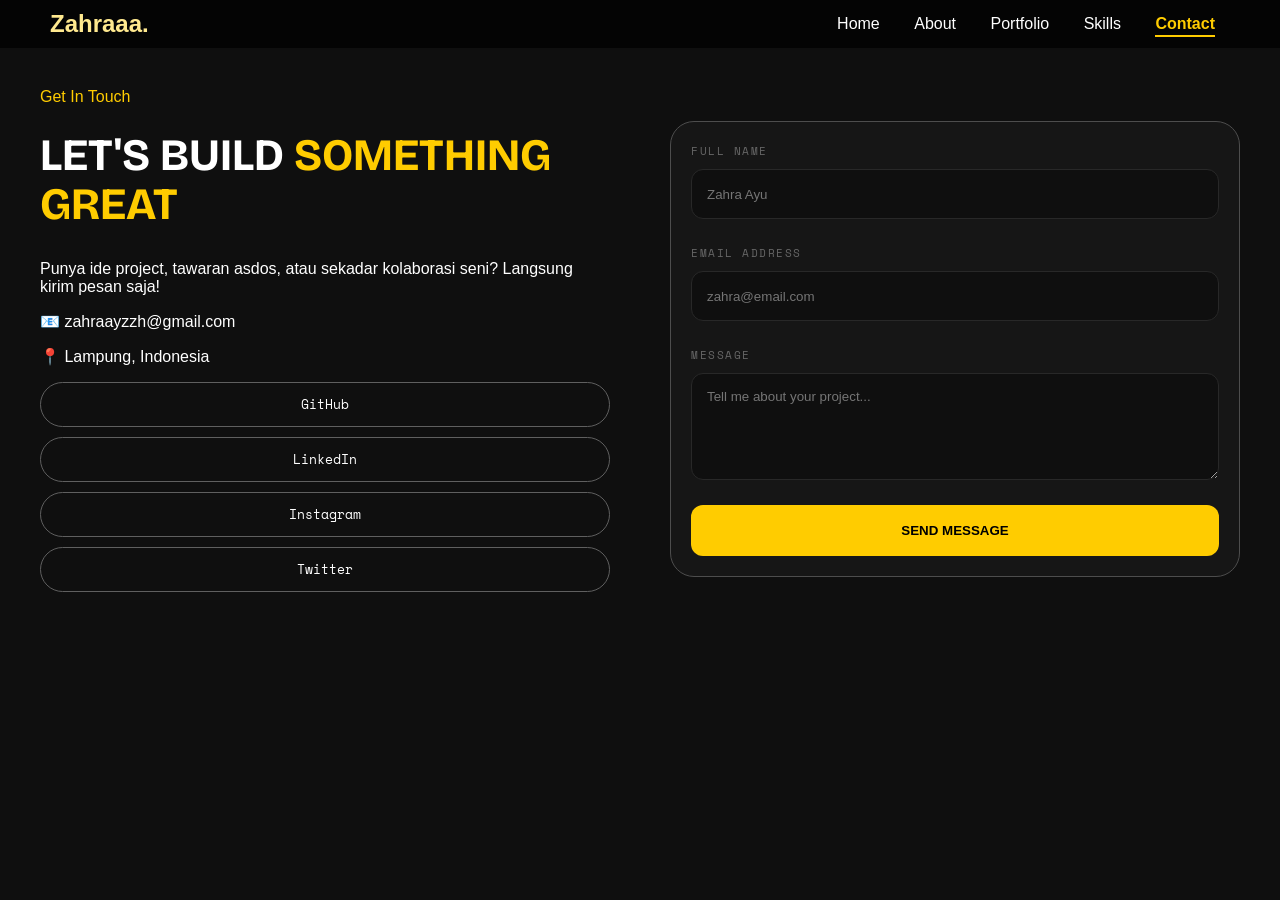
<file: contact.html>
<!DOCTYPE html>
<html lang="id">
<head>
    <meta charset="UTF-8">
    <meta name="viewport" content="width=device-width, initial-scale=1.0">
    <title>Contact — Zahra Ayu Azizah</title>
    <link rel="stylesheet" href="style.css">
    <link href="https://fonts.googleapis.com/css2?family=Bricolage+Grotesque:wght@800&family=Space+Mono&display=swap" rel="stylesheet">
</head>
<body>

    <header class="navbar">
        <h2 class="logo">Zahraaa.</h2>
        <nav class="menu">
            <a href="index.html">Home</a>
            <a href="about.html">About</a>
            <a href="portfolio.html">Portfolio</a>
            <a href="skills.html">Skills</a>
            <a href="contact.html">Contact</a>
        </nav>
    </header>

    <div class="container">
    <span class="tag">Get In Touch</span>
    
    <div class="contact-grid">
        <div class="contact-info">
            <h1 class="hero-title">Let's Build <span>Something Great</span></h1>
            <p>Punya ide project, tawaran asdos, atau sekadar kolaborasi seni? Langsung kirim pesan saja!</p>
            
            <div class="personal-details">
                <p>📧 zahraayzzh@gmail.com</p>
                <p>📍 Lampung, Indonesia</p>
            </div>
            
            <div class="social-pills">
                <a class="pill" href="https://github.com/Zahra-ayu" target="_blank"> GitHub </a>
                <a class="pill" href="https://www.linkedin.com/in/zahra-ayu-azizah-7303a43b8/" target="_blank"> LinkedIn </a>
                <a class="pill" href="https://www.instagram.com/zhraayzzh?igsh=ZWhsZ3Y1anRiNDVu" target="_blank"> Instagram </a>
                <a class="pill" href="https://x.com/zahraaazz110758" target="_blank"> Twitter </a>
            </div>
        </div>

        <div class="contact-card">
            <form action="#">
                <div class="input-group">
                    <label>Full Name</label>
                    <input type="text" placeholder="Zahra Ayu">
                </div>
                <div class="input-group">
                    <label>Email Address</label>
                    <input type="email" placeholder="zahra@email.com">
                </div>
                <div class="input-group">
                    <label>Message</label>
                    <textarea rows="5" placeholder="Tell me about your project..."></textarea>
                </div>
                <button type="submit" class="send-btn">SEND MESSAGE</button>
            </form>
        </div>
    </div>
</div>
<div id="notif" class="notif">Message sent successfully!</div>

<script src="script.js"></script>
</body>
</html>
</file>
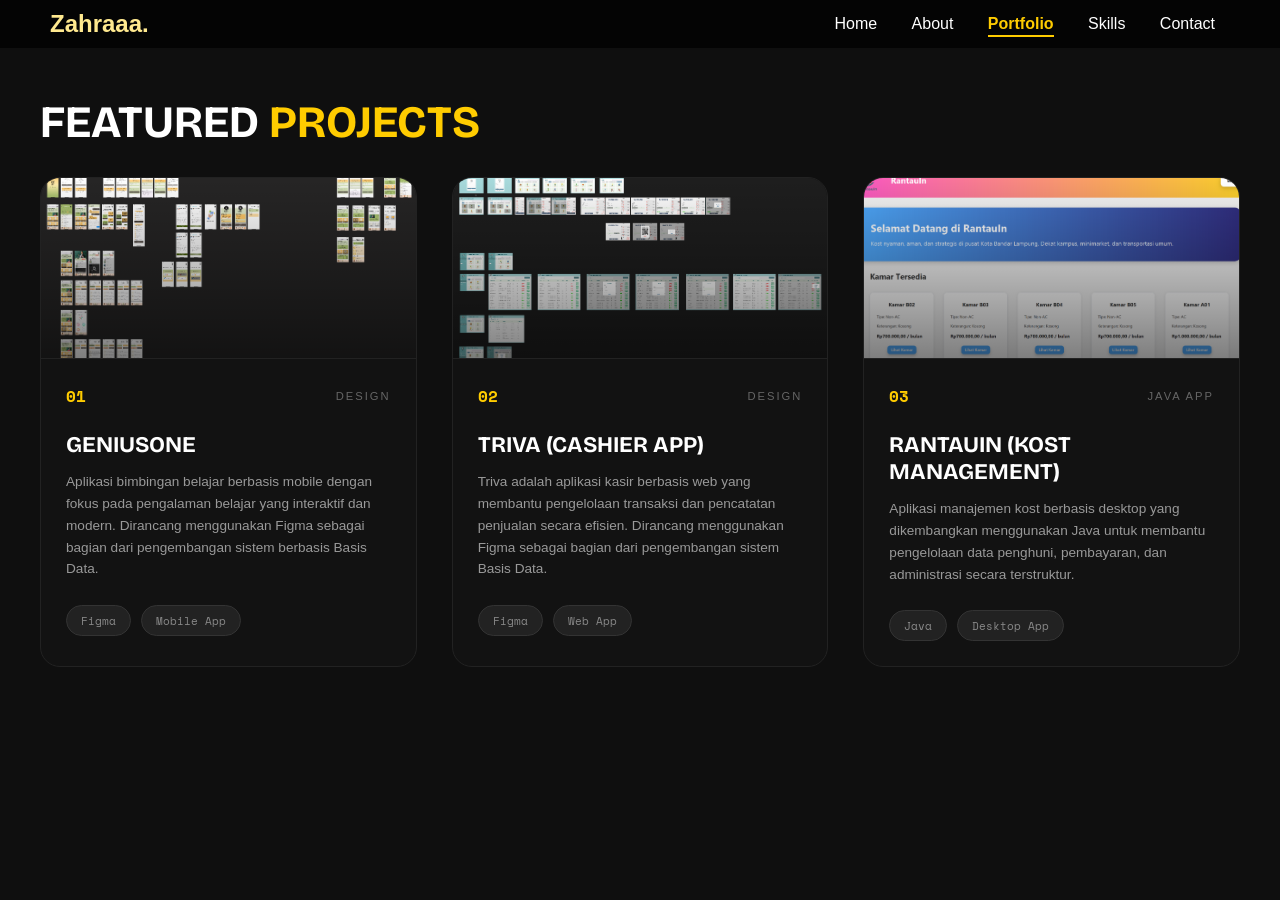
<file: portfolio.html>
<!DOCTYPE html>
<html lang="id">
<head>
    <meta charset="UTF-8">
    <meta name="viewport" content="width=device-width, initial-scale=1.0">
    <title>Projects — Zahra Ayu Azizah</title>
    <link rel="stylesheet" href="style.css">
    <link href="https://fonts.googleapis.com/css2?family=Bricolage+Grotesque:wght@800&family=Space+Mono&display=swap" rel="stylesheet">
</head>
<body>
<header class="navbar">
    <h2 class="logo">Zahraaa.</h2>
    <nav class="menu">
        <a href="index.html">Home</a>
        <a href="about.html">About</a>
        <a href="portfolio.html">Portfolio</a>
        <a href="skills.html">Skills</a>
        <a href="contact.html">Contact</a>
    </nav>
</header>

<main class="container">
    <h1 class="hero-title">Featured <span>Projects</span></h1>
        
    <div class="projects-grid">

    <a href="https://www.figma.com/design/BwUvlYkiwbar71H9UYx8tK/BasisData?node-id=0-1&t=IVs9ODld5sPqZm60-1" target="_blank" rel="noopener noreferrer" class="project-card">
      
      <div class="project-image">
        <div class="img-overlay"></div>
        <img src="GeniusOne.png" class="project-img-content">
      </div>

      <div class="project-info">
        <div class="project-meta">
          <span class="number">01</span>
          <span class="category">DESIGN</span>
        </div>

        <h3>GeniusOne</h3>
        <p>
          Aplikasi bimbingan belajar berbasis mobile dengan fokus pada pengalaman belajar yang interaktif dan modern. 
          Dirancang menggunakan Figma sebagai bagian dari pengembangan sistem berbasis Basis Data.
        </p>

        <div class="project-tags">
          <span>Figma</span><span>Mobile App</span>
        </div>
      </div>

    </a>

    <a href="https://www.figma.com/design/LX383ObG09k3o4ENXy7flF/KASIR?node-id=0-1&t=FQtR5PiCcaoM9Cda-1" target="_blank" rel="noopener noreferrer" class="project-card">

      <div class="project-image">
        <div class="img-overlay"></div>
        <img src="kasir.png" class="project-img-content">
      </div>

      <div class="project-info">
        <div class="project-meta">
          <span class="number">02</span>
          <span class="category">DESIGN</span>
        </div>

        <h3>Triva (Cashier App)</h3>
        <p>
          Triva adalah aplikasi kasir berbasis web yang membantu pengelolaan transaksi dan pencatatan penjualan secara efisien. 
          Dirancang menggunakan Figma sebagai bagian dari pengembangan sistem Basis Data.
        </p>

        <div class="project-tags">
          <span>Figma</span><span>Web App</span>
        </div>
      </div>

    </a>

    <a href="https://github.com/Zahra-ayu/KostApp" target="_blank" rel="noopener noreferrer" class="project-card">

      <div class="project-image">
        <div class="img-overlay"></div>
        <img src="rantauin.png" class="project-img-content">
      </div>

      <div class="project-info">
        <div class="project-meta">
          <span class="number">03</span>
          <span class="category">JAVA APP</span>
        </div>

        <h3>RantauIn (Kost Management)</h3>
        <p>
          Aplikasi manajemen kost berbasis desktop yang dikembangkan menggunakan Java untuk membantu pengelolaan data penghuni, pembayaran, dan administrasi secara terstruktur.
        </p>

        <div class="project-tags">
          <span>Java</span><span>Desktop App</span>
        </div>
      </div>

    </a>

</div>
</main>

<script src="script.js"></script>
</body>
</html>
</file>
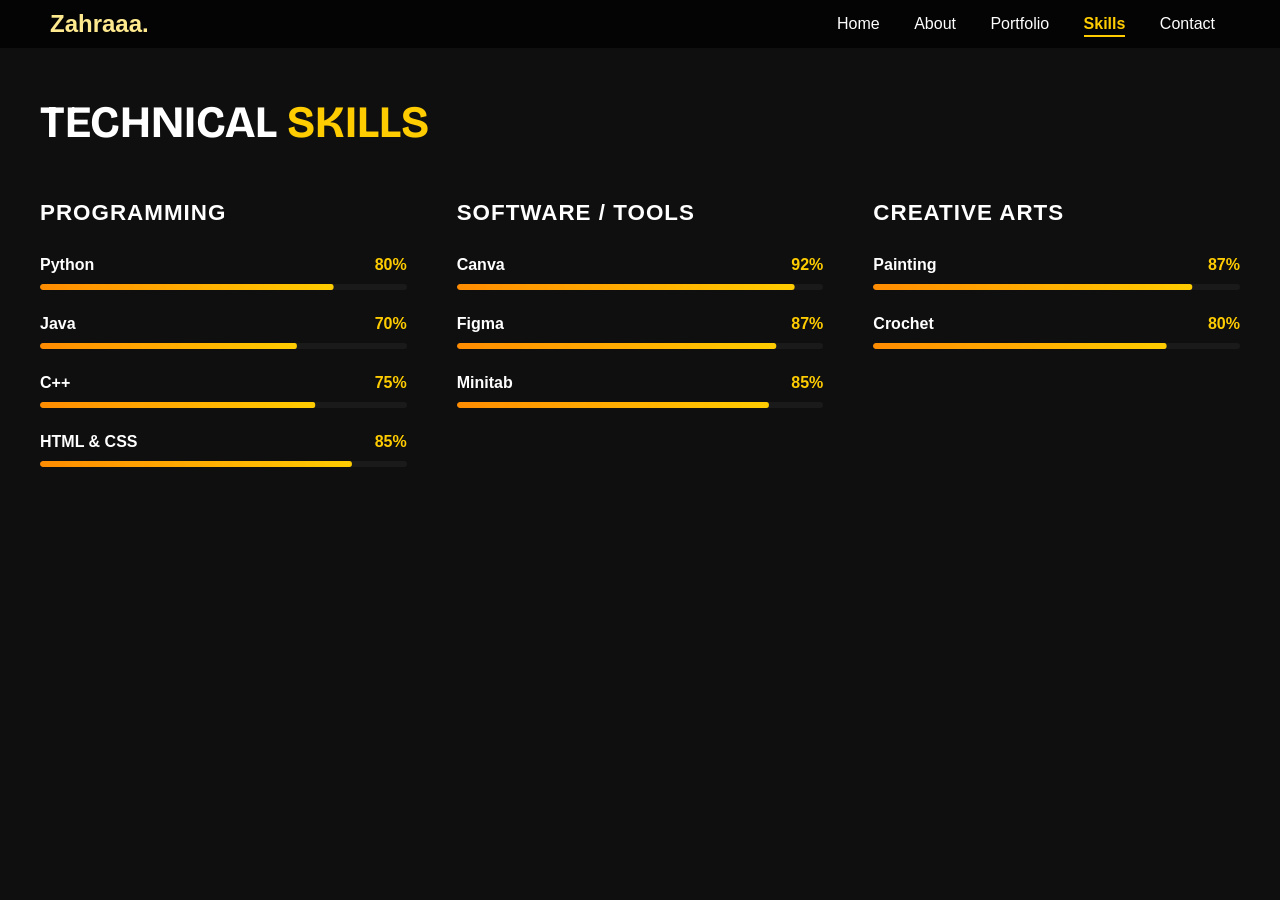
<file: skills.html>
<!DOCTYPE html>
<html lang="id">
<head>
    <meta charset="UTF-8">
    <meta name="viewport" content="width=device-width, initial-scale=1.0">
    <title>Skills — Zahra Ayu Azizah</title>
    <link rel="stylesheet" href="style.css">
    <link href="https://fonts.googleapis.com/css2?family=Bricolage+Grotesque:wght@800&family=Space+Mono&display=swap" rel="stylesheet">
</head>
<body>

<header class="navbar">
    <h2 class="logo">Zahraaa.</h2>
    <nav class="menu">
        <a href="index.html">Home</a>
        <a href="about.html">About</a>
        <a href="portfolio.html">Portfolio</a>
        <a href="skills.html">Skills</a>
        <a href="contact.html">Contact</a>
    </nav>
</header>

<main class="container">
    <h1 class="hero-title">Technical <span>Skills</span></h1>

    <div class="skills-grid">

        <div class="skill-card">
            <h3>Programming</h3>

            <div class="skill-item">
                <div class="skill-info">
                    <span>Python</span>
                    <span class="percentage">80%</span>
                </div>
                <div class="progress-line">
                    <span data-width="80"></span>
                </div>
            </div>

            <div class="skill-item">
                <div class="skill-info">
                    <span>Java</span>
                    <span class="percentage">70%</span>
                </div>
                <div class="progress-line">
                    <span data-width="70"></span>
                </div>
            </div>

            <div class="skill-item">
                <div class="skill-info">
                    <span>C++</span>
                    <span class="percentage">75%</span>
                </div>
                <div class="progress-line">
                    <span data-width="75"></span>
                </div>
            </div>

            <div class="skill-item">
                <div class="skill-info">
                    <span>HTML & CSS</span>
                    <span class="percentage">85%</span>
                </div>
                <div class="progress-line">
                    <span data-width="85"></span>
                </div>
            </div>
        </div>

        <div class="skill-card">
            <h3>Software / Tools</h3>

            <div class="skill-item">
                <div class="skill-info">
                    <span>Canva</span>
                    <span class="percentage">92%</span>
                </div>
                <div class="progress-line">
                    <span data-width="92"></span>
                </div>
            </div>

            <div class="skill-item">
                <div class="skill-info">
                    <span>Figma</span>
                    <span class="percentage">87%</span>
                </div>
                <div class="progress-line">
                    <span data-width="87"></span>
                </div>
            </div>

            <div class="skill-item">
                <div class="skill-info">
                    <span>Minitab</span>
                    <span class="percentage">85%</span>
                </div>
                <div class="progress-line">
                    <span data-width="85"></span>
                </div>
            </div>
        </div>

        <div class="skill-card">
            <h3>Creative Arts</h3>

            <div class="skill-item">
                <div class="skill-info">
                    <span>Painting</span>
                    <span class="percentage">87%</span>
                </div>
                <div class="progress-line">
                    <span data-width="87"></span>
                </div>
            </div>

            <div class="skill-item">
                <div class="skill-info">
                    <span>Crochet</span>
                    <span class="percentage">80%</span>
                </div>
                <div class="progress-line">
                    <span data-width="80"></span>
                </div>
            </div>
        </div>

    </div>
</main>

<script src="script.js"></script>
</body>
</html>
</file>
<file: style.css>
html {
  scroll-behavior: smooth;
}

body {
  background-color: #0f0f0f;
  color: #ffffff;
  font-family: 'Segoe UI', Roboto, sans-serif;
  margin: 0;
}

span {
  color: #ffcc00;
}

.section-title {
  font-family: 'Bricolage Grotesque', sans-serif;
  font-size: 60px;
  margin: 0;
  margin-bottom: 30px;
  border-left: 6px solid #ffcc00;
  padding-left: 25px;
  line-height: 1;
}

.hero-title span,
.section-title span,
.percentage {
  color: #ffcc00;
}

.floating-btn {
  position: fixed !important;
  bottom: 30px !important;
  right: 30px !important;
  z-index: 9999;
}

.floating-btn a {
  display: inline-block;
  padding: 10px 20px;
  background: #ffcc00;
  color: #000;
  text-decoration: none;
  border-radius: 50px;
  font-weight: bold;
  box-shadow: 0 10px 25px rgba(0,0,0,0.4);
  transition: 0.3s;
  margin: 10px;
}

.floating-btn a:hover {
  transform: translateY(-5px) scale(1.05);
  background: #ffe066;
}

.navbar {
  position: sticky;
  top: 0;
  z-index: 1000;
  display: flex;
  justify-content: space-between;
  align-items: center;
  padding: 10px 50px;
  background: rgba(0, 0, 0, 0.7);
  backdrop-filter: blur(10px);
}

.logo {
  font-weight: bold;
  color: #ffe98f;
  margin: 0;
}

.menu a {
  margin: 0 15px;
  text-decoration: none;
  color: rgb(255, 255, 255);
  position: relative;
}

.menu a::after {
  content: "";
  position: absolute;
  width: 0%;
  height: 2px;
  left: 0;
  bottom: -5px;
  background: rgb(255, 255, 255);
  transition: 0.3s;
}

.menu a:hover::after {
  width: 100%;
}

.menu a.active {
  color: #ffcc00;
  font-weight: bold;
}

.menu a.active::after {
  content: "";
  position: absolute;
  width: 100%;
  height: 2px;
  left: 0;
  bottom: -5px;
  background: #ffcc00;
}

.hero {
  height: 90vh;
  background: url('zahra.jpeg') center/cover no-repeat;
  position: relative;
}

.hero-title {
  font-family: 'Bricolage Grotesque', sans-serif;
  font-size: 2.8rem;
  text-transform: uppercase;
  line-height: 1.1;
  margin-top: 10px;
  margin-bottom: 30px;
  font-weight: bold;
}

.hero-title span {
  color: #ffcc00;
}

.overlay {
  position: absolute;
  top: 0;
  left: 0;
  width: 100%;
  height: 100%;
  background: radial-gradient(
    circle,
    rgba(255, 255, 255, 0) 20%,
    rgb(0, 0, 0) 100%
  ), linear-gradient(to top, rgba(0,0,0,0.7), transparent);
  z-index: 1;
}

.content {
  position: absolute;
  font-size: larger;
  z-index: 2;
  top: 80%;
  left: 20%;
  transform: translate(-50%, -50%);
  color: white;
}

.about-container {
  max-width: 1200px;
  margin: 0 auto;
  padding: 40px 40px;
}

.about-grid {
  display: flex;
  align-items: center;
  gap: 60px;
  border: none;
}

.bio-description {
  margin-top: 25px;
  line-height: 1.5;
}

.bio-description p {
  font-size: 1.1rem;
  color: #cccccc;
  margin-bottom: 15px;
}

.bio-description strong {
  color: #ffffff;
  font-weight: 600;
}

.resume-section {
  padding-top: 60px;
}

.resume-grid {
  display: grid;
  grid-template-columns: 1fr 1fr;
  gap: 60px;
}

.resume-item {
  margin-bottom: 35px;
  padding-left: 20px;
  border-left: 2px solid #222;
  transition: 0.3s;
}

.resume-item:hover {
  border-left-color: #ffcc00;
}

.year-label {
  display: block;
  font-family: 'Space Mono', monospace;
  font-size: 0.75rem;
  color: #ffcc00;
  margin-bottom: 8px;
  letter-spacing: 1px;
}

.resume-item h3 {
  font-family: 'Bricolage Grotesque', sans-serif;
  font-size: 1.25rem;
  color: #fff;
  margin-bottom: 10px;
  text-transform: uppercase;
}

.resume-item p {
  color: #888;
  font-size: 0.95rem;
  line-height: 1.6;
  text-align: left;
}

.section-title {
  padding-bottom: 10px;
  margin-bottom: 30px;
  width: 100%;
}

.about-sidebar {
  flex: 0 0 380px;
}

.avatar-wrapper {
  position: relative;
  width: 100%;
  max-width: 400px;
  height: 360px;
  padding: 15px;
}

.avatar-wrapper::after {
  content: "";
  position: absolute;
  top: 0;
  left: 0;
  width: 90%;
  height: 100%;
  border: 2px solid #ffcc00;
  border-radius: 20px;
  z-index: -1;
}

.about-content {
  flex: 1;
}

.avatar-box {
  width: 100%;
  max-width: 400px;
  aspect-ratio: 1 / 1;
}

.profile-img {
  width: 100%;
  height: 400px;
  border-radius: 15px;
  display: block;
  object-fit: cover;
}

.avatar-deco {
  position: absolute;
  top: 15px;
  left: 15px;
  width: 100%;
  height: 100%;
  border: 2px solid #ffcc00;
  border-radius: 20px;
  z-index: 1;
}

.pill {
  display: block;
  padding: 12px;
  border: 1px solid #5f5f5f;
  border-radius: 50px;
  color: #fff;
  text-decoration: none;
  text-align: center;
  font-family: 'Space Mono', monospace;
  font-size: 0.8rem;
  margin-bottom: 10px;
  transition: 0.3s;
}

.pill:hover {
  background: #ffe88d;
  color: #000;
  border-color: #ffcc00;
}

.tag {
  color: #ffcc00;
  margin-bottom: 15px;
  display: block;
}

.edu-timeline {
  margin-top: 60px;
}

.section-title {
  font-size: 1.6rem;
  text-transform: uppercase;
  margin-bottom: 30px;
  border-left: 5px solid #ffcc00;
  padding-left: 15px;
}

.timeline-row {
  display: grid;
  grid-template-columns: 140px 1fr;
  margin-bottom: 35px;
  gap: 20px;
}

.details h3 {
  font-size: 1.2rem;
  margin-bottom: 5px;
  text-transform: uppercase;
  color: #fff;
}

.details p {
  color: #888;
  font-size: 0.95rem;
  text-align: justify;
}

.container {
  max-width: 1200px;
  margin: 0 auto;
  padding: 40px 40px;
}

.projects-grid {
  display: grid;
  grid-template-columns: repeat(auto-fit, minmax(280px, 1fr));
  gap: 35px;
  margin-top: 20px;
}

.project-card {
  display: block;
  text-decoration: none;
  color: inherit;
  background: #121212;
  border-radius: 20px;
  overflow: hidden;
  border: 1px solid #222;
  transition: transform 0.15s ease;
  cursor: pointer;
}

.project-card:hover {
  transform: translateY(-10px);
  border-color: #ffcc00;
  box-shadow: 0 20px 40px rgba(0,0,0,0.6);
}

.img-overlay,
.project-img-content {
  pointer-events: none;
}

.project-image {
  width: 100%;
  height: 180px;
  background: #1a1a1a;
  position: relative;
  border-bottom: 1px solid #222;
}

.project-img-content {
  width: 100%;
  height: 100%;
  object-fit: cover;
  object-position: center;
  position: absolute;
  top: 0;
  left: 0;
  z-index: 1;
}

.img-overlay {
  position: absolute;
  inset: 0;
  background: linear-gradient(to bottom, transparent, rgba(0,0,0,0.5));
  z-index: 2;
}

.project-info {
  padding: 25px;
}

.project-meta {
  display: flex;
  justify-content: space-between;
  align-items: center;
  margin-bottom: 15px;
}

.number {
  color: #ffcc00;
  font-family: 'Space Mono', monospace;
  font-weight: bold;
}

.category {
  font-size: 0.7rem;
  color: #666;
  letter-spacing: 2px;
}

.card-link-wrapper {
  text-decoration: none;
  color: inherit;
  display: block;
  width: 100%;
  height: 100%;
}

.project-card h3,
.project-card p {
  color: inherit;
}

.project-card h3 {
  font-family: 'Bricolage Grotesque', sans-serif;
  font-size: 1.4rem;
  color: #fff;
  margin-bottom: 12px;
  text-transform: uppercase;
}

.project-card p {
  color: #999;
  font-size: 0.85rem;
  line-height: 1.6;
  margin-bottom: 25px;
}

.project-tags {
  display: flex;
  gap: 10px;
  flex-wrap: wrap;
  margin-top: auto;
}

.project-tags span {
  background: #222;
  color: #888;
  font-size: 0.7rem;
  padding: 6px 14px;
  border-radius: 100px;
  border: 1px solid #333;
  font-family: 'Space Mono', monospace;
  transition: 0.3s;
}

.project-card:hover .project-tags span {
  border-color: rgba(255, 204, 0, 0.3);
  color: #ffcc00;
}

.skills-grid {
  display: grid;
  grid-template-columns: repeat(3, 1fr);
  gap: 50px;
  align-items: start;
}

.skill-card h3 {
  font-size: 1.4rem;
  color: #fff;
  margin-bottom: 30px;
  letter-spacing: 1px;
  text-transform: uppercase;
}

.skill-item {
  margin-bottom: 25px;
}

.skill-info {
  display: flex;
  justify-content: space-between;
  margin-bottom: 10px;
  font-weight: 600;
}

.skill-info span:first-child {
  color: #fff;
}

.percentage {
  color: #ffcc00;
}

.progress-line {
  width: 100%;
  height: 6px;
  background: #1a1a1a;
  border-radius: 10px;
  overflow: hidden;
}

.progress-line span {
  display: block;
  height: 100%;
  width: 100%;
  background: linear-gradient(90deg, #ff8c00, #ffcc00);
  border-radius: 10px;
  transform: scaleX(0);
  transform-origin: left;
  transition: transform 1.5s ease;
}

.progress-line span.show {
  transform: scaleX(1);
}

.contact-grid {
  display: grid;
  grid-template-columns: 1fr 1fr;
  gap: 60px;
  margin-top: 5px;
  align-items: start;
}

.contact-card {
  background: #161616;
  padding: 20px;
  border-radius: 24px;
  border: 1px solid #4d4d4d;
  max-width: 600px;
}

.input-group {
  margin-bottom: 25px;
  display: flex;
  flex-direction: column;
}

.input-group label {
  font-size: 0.7rem;
  font-family: 'Space Mono', monospace;
  color: #666;
  margin-bottom: 10px;
  letter-spacing: 1.5px;
  text-transform: uppercase;
}

.input-group input,
.input-group textarea {
  width: 100%;
  background: #0f0f0f;
  border: 1px solid #282828;
  box-sizing: border-box;
  color: #fff;
  padding: 15px;
  min-height: 50px;
  border-radius: 12px;
  font-family: inherit;
  transition: 0.3s;
}

.input-group input:focus,
.input-group textarea:focus {
  outline: none;
  border-color: #ffcc00;
  background: #121212;
}

.send-btn {
  width: 100%;
  padding: 18px;
  background: #ffcc00;
  border: none;
  border-radius: 12px;
  font-weight: 800;
  color: #000;
  cursor: pointer;
  transition: 0.3s ease;
}

.send-btn:hover {
  background: #ffe066;
  transform: translateY(-3px);
}

.notif {
  position: fixed;
  top: 20px;
  left: 50%;
  transform: translate(-50%, -20px);
  background: #ffe992;
  color: #000;
  padding: 10px 20px;
  border-radius: 10px;
  font-weight: bold;
  opacity: 0;
  transition: 0.4s ease;
  z-index: 9999;
}

.notif.show {
  opacity: 1;
  transform: translate(-50%, 0);
}
</file>
